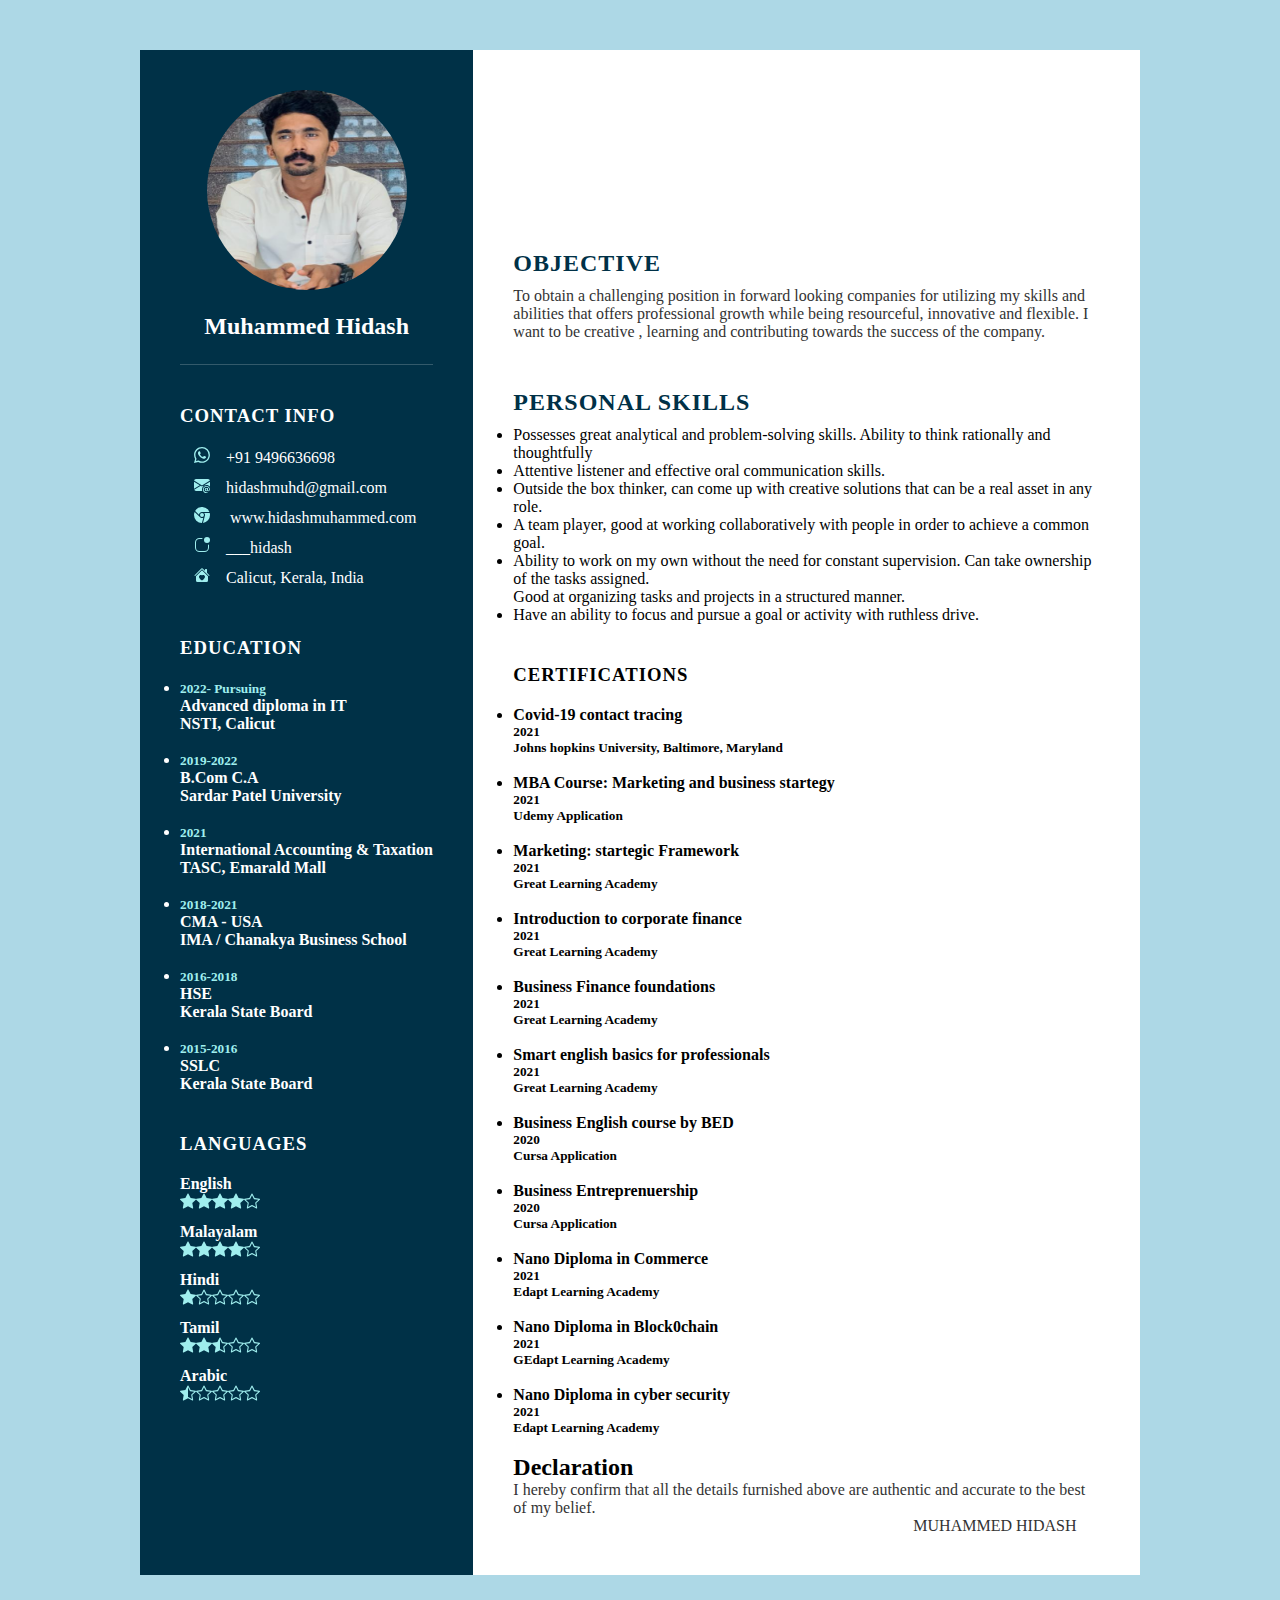
<file: index.html>
<!DOCTYPE html>
<html lang="en">
<head>
    <meta charset="UTF-8">
    <meta http-equiv="X-UA-Compatible" content="IE=edge">
    <meta name="viewport" content="width=device-width, initial-scale=1.0">
    <title>Document</title>
    <link rel="stylesheet" href="style.css">
</head>
<body>
    <div class="resume">
        <div class="left">
        <div class="profiletext">
        <div class="imgBX"> 
            <img src="hidash.jpeg" width="250px" height="300px">
        </div>
        <h2>Muhammed Hidash <br> <span></span></h2>
        </div>
        <div class="Contactinfo">
            <h3 class="title">Contact Info</h3>
            <ul>
                <li>
                    <span class="icon"></span>
                    <span class="text"><svg xmlns="http://www.w3.org/2000/svg" width="16" height="16" fill="currentColor" color="rgb(159, 238, 238)" class="bi bi-whatsapp" viewBox="0 0 16 16">
                        <path d="M13.601 2.326A7.854 7.854 0 0 0 7.994 0C3.627 0 .068 3.558.064 7.926c0 1.399.366 2.76 1.057 3.965L0 16l4.204-1.102a7.933 7.933 0 0 0 3.79.965h.004c4.368 0 7.926-3.558 7.93-7.93A7.898 7.898 0 0 0 13.6 2.326zM7.994 14.521a6.573 6.573 0 0 1-3.356-.92l-.24-.144-2.494.654.666-2.433-.156-.251a6.56 6.56 0 0 1-1.007-3.505c0-3.626 2.957-6.584 6.591-6.584a6.56 6.56 0 0 1 4.66 1.931 6.557 6.557 0 0 1 1.928 4.66c-.004 3.639-2.961 6.592-6.592 6.592zm3.615-4.934c-.197-.099-1.17-.578-1.353-.646-.182-.065-.315-.099-.445.099-.133.197-.513.646-.627.775-.114.133-.232.148-.43.05-.197-.1-.836-.308-1.592-.985-.59-.525-.985-1.175-1.103-1.372-.114-.198-.011-.304.088-.403.087-.088.197-.232.296-.346.1-.114.133-.198.198-.33.065-.134.034-.248-.015-.347-.05-.099-.445-1.076-.612-1.47-.16-.389-.323-.335-.445-.34-.114-.007-.247-.007-.38-.007a.729.729 0 0 0-.529.247c-.182.198-.691.677-.691 1.654 0 .977.71 1.916.81 2.049.098.133 1.394 2.132 3.383 2.992.47.205.84.326 1.129.418.475.152.904.129 1.246.08.38-.058 1.171-.48 1.338-.943.164-.464.164-.86.114-.943-.049-.084-.182-.133-.38-.232z"/>
                      </svg>&nbsp;&nbsp;&nbsp; +91 9496636698</span>
                </li>
                <li>
                    <span class="icon"></span>
                    <span class="text"><svg xmlns="http://www.w3.org/2000/svg" width="16" height="16" fill="currentColor" color="rgb(159, 238, 238)" class="bi bi-envelope-at-fill" viewBox="0 0 16 16">
                        <path d="M2 2A2 2 0 0 0 .05 3.555L8 8.414l7.95-4.859A2 2 0 0 0 14 2H2Zm-2 9.8V4.698l5.803 3.546L0 11.801Zm6.761-2.97-6.57 4.026A2 2 0 0 0 2 14h6.256A4.493 4.493 0 0 1 8 12.5a4.49 4.49 0 0 1 1.606-3.446l-.367-.225L8 9.586l-1.239-.757ZM16 9.671V4.697l-5.803 3.546.338.208A4.482 4.482 0 0 1 12.5 8c1.414 0 2.675.652 3.5 1.671Z"/>
                        <path d="M15.834 12.244c0 1.168-.577 2.025-1.587 2.025-.503 0-1.002-.228-1.12-.648h-.043c-.118.416-.543.643-1.015.643-.77 0-1.259-.542-1.259-1.434v-.529c0-.844.481-1.4 1.26-1.4.585 0 .87.333.953.63h.03v-.568h.905v2.19c0 .272.18.42.411.42.315 0 .639-.415.639-1.39v-.118c0-1.277-.95-2.326-2.484-2.326h-.04c-1.582 0-2.64 1.067-2.64 2.724v.157c0 1.867 1.237 2.654 2.57 2.654h.045c.507 0 .935-.07 1.18-.18v.731c-.219.1-.643.175-1.237.175h-.044C10.438 16 9 14.82 9 12.646v-.214C9 10.36 10.421 9 12.485 9h.035c2.12 0 3.314 1.43 3.314 3.034v.21Zm-4.04.21v.227c0 .586.227.8.581.8.31 0 .564-.17.564-.743v-.367c0-.516-.275-.708-.572-.708-.346 0-.573.245-.573.791Z"/>
                      </svg>&nbsp;&nbsp;&nbsp; hidashmuhd@gmail.com </span>
                </li>
                <li>
                    <span class="icon"></span>
                    <span class="text"><svg xmlns="http://www.w3.org/2000/svg" width="16" height="16" fill="currentColor" color="rgb(159, 238, 238)" class="bi bi-browser-chrome" viewBox="0 0 16 16">
                        <path fill-rule="evenodd" d="M16 8a8.001 8.001 0 0 1-7.022 7.94l1.902-7.098a2.995 2.995 0 0 0 .05-1.492A2.977 2.977 0 0 0 10.237 6h5.511A8 8 0 0 1 16 8ZM0 8a8 8 0 0 0 7.927 8l1.426-5.321a2.978 2.978 0 0 1-.723.255 2.979 2.979 0 0 1-1.743-.147 2.986 2.986 0 0 1-1.043-.7L.633 4.876A7.975 7.975 0 0 0 0 8Zm5.004-.167L1.108 3.936A8.003 8.003 0 0 1 15.418 5H8.066a2.979 2.979 0 0 0-1.252.243 2.987 2.987 0 0 0-1.81 2.59ZM8 10a2 2 0 1 0 0-4 2 2 0 0 0 0 4Z"/>
                      </svg> &nbsp;&nbsp;&nbsp; www.hidashmuhammed.com</span>
                      <li>
                        <span class="icon"></span>
                        <span class="text"><svg xmlns="http://www.w3.org/2000/svg" width="16" height="16" fill="currentColor" color="rgb(159, 238, 238)" class="bi bi-app-indicator" viewBox="0 0 16 16">
                            <path d="M5.5 2A3.5 3.5 0 0 0 2 5.5v5A3.5 3.5 0 0 0 5.5 14h5a3.5 3.5 0 0 0 3.5-3.5V8a.5.5 0 0 1 1 0v2.5a4.5 4.5 0 0 1-4.5 4.5h-5A4.5 4.5 0 0 1 1 10.5v-5A4.5 4.5 0 0 1 5.5 1H8a.5.5 0 0 1 0 1H5.5z"/>
                            <path d="M16 3a3 3 0 1 1-6 0 3 3 0 0 1 6 0z"/>
                          </svg>&nbsp;&nbsp;&nbsp; ___hidash</span>
                    </li>
                    <li>
                        <span class="icon"></span>
                        <span class="text"><svg xmlns="http://www.w3.org/2000/svg" width="16" height="16" fill="currentColor" color="rgb(159, 238, 238)" class="bi bi-house-heart-fill" viewBox="0 0 16 16">
                            <path d="M7.293 1.5a1 1 0 0 1 1.414 0L11 3.793V2.5a.5.5 0 0 1 .5-.5h1a.5.5 0 0 1 .5.5v3.293l2.354 2.353a.5.5 0 0 1-.708.707L8 2.207 1.354 8.853a.5.5 0 1 1-.708-.707L7.293 1.5Z"/>
                            <path d="m14 9.293-6-6-6 6V13.5A1.5 1.5 0 0 0 3.5 15h9a1.5 1.5 0 0 0 1.5-1.5V9.293Zm-6-.811c1.664-1.673 5.825 1.254 0 5.018-5.825-3.764-1.664-6.691 0-5.018Z"/>
                          </svg>&nbsp;&nbsp;&nbsp; Calicut, Kerala, India</span>
                    </li>
                </li>
            </ul>
        </div>


        <div class="Education">
            <h3 class="title">Education</h3>
            <ul>
                <li>
                    <h5>2022- Pursuing</h5>
                    <h4>Advanced diploma in IT</h4>
                    <h4>NSTI, Calicut</h4><br>

                </li>
                <li>
                    <h5>2019-2022</h5>
                    <h4>B.Com C.A</h4>
                    <h4>Sardar Patel University</h4><br>

                </li>
                <li>
                    <h5>2021</h5>
                    <h4>International Accounting & Taxation</h4>
                    <h4>TASC, Emarald Mall</h4><br>

                </li>
                <li>
                    <h5>2018-2021</h5>
                    <h4>CMA - USA</h4>
                    <h4>IMA / Chanakya Business School</h4><br>

                </li>
                <li>
                    <h5>2016-2018</h5>
                    <h4>HSE</h4>
                    <h4>Kerala State Board</h4><br>

                </li>
                <li>
                    <h5>2015-2016</h5>
                    <h4>SSLC</h4>
                    <h4>Kerala State Board</h4>

                </li>
            </ul>
        </div>

        <div class="language">
            <h3 class="title">Languages</h3>
            <ul>
                <li>
                    
                    <h4>English</h4>
                    <h5><svg xmlns="http://www.w3.org/2000/svg" width="16" height="16" fill="currentColor" class="bi bi-star-fill" viewBox="0 0 16 16">
                        <path d="M3.612 15.443c-.386.198-.824-.149-.746-.592l.83-4.73L.173 6.765c-.329-.314-.158-.888.283-.95l4.898-.696L7.538.792c.197-.39.73-.39.927 0l2.184 4.327 4.898.696c.441.062.612.636.282.95l-3.522 3.356.83 4.73c.078.443-.36.79-.746.592L8 13.187l-4.389 2.256z"/>
                      </svg><svg xmlns="http://www.w3.org/2000/svg" width="16" height="16" fill="currentColor" class="bi bi-star-fill" viewBox="0 0 16 16">
                        <path d="M3.612 15.443c-.386.198-.824-.149-.746-.592l.83-4.73L.173 6.765c-.329-.314-.158-.888.283-.95l4.898-.696L7.538.792c.197-.39.73-.39.927 0l2.184 4.327 4.898.696c.441.062.612.636.282.95l-3.522 3.356.83 4.73c.078.443-.36.79-.746.592L8 13.187l-4.389 2.256z"/>
                      </svg><svg xmlns="http://www.w3.org/2000/svg" width="16" height="16" fill="currentColor" class="bi bi-star-fill" viewBox="0 0 16 16">
                        <path d="M3.612 15.443c-.386.198-.824-.149-.746-.592l.83-4.73L.173 6.765c-.329-.314-.158-.888.283-.95l4.898-.696L7.538.792c.197-.39.73-.39.927 0l2.184 4.327 4.898.696c.441.062.612.636.282.95l-3.522 3.356.83 4.73c.078.443-.36.79-.746.592L8 13.187l-4.389 2.256z"/>
                      </svg><svg xmlns="http://www.w3.org/2000/svg" width="16" height="16" fill="currentColor" class="bi bi-star-fill" viewBox="0 0 16 16">
                        <path d="M3.612 15.443c-.386.198-.824-.149-.746-.592l.83-4.73L.173 6.765c-.329-.314-.158-.888.283-.95l4.898-.696L7.538.792c.197-.39.73-.39.927 0l2.184 4.327 4.898.696c.441.062.612.636.282.95l-3.522 3.356.83 4.73c.078.443-.36.79-.746.592L8 13.187l-4.389 2.256z"/>
                      </svg><svg xmlns="http://www.w3.org/2000/svg" width="16" height="16" fill="currentColor" class="bi bi-star" viewBox="0 0 16 16">
                        <path d="M2.866 14.85c-.078.444.36.791.746.593l4.39-2.256 4.389 2.256c.386.198.824-.149.746-.592l-.83-4.73 3.522-3.356c.33-.314.16-.888-.282-.95l-4.898-.696L8.465.792a.513.513 0 0 0-.927 0L5.354 5.12l-4.898.696c-.441.062-.612.636-.283.95l3.523 3.356-.83 4.73zm4.905-2.767-3.686 1.894.694-3.957a.565.565 0 0 0-.163-.505L1.71 6.745l4.052-.576a.525.525 0 0 0 .393-.288L8 2.223l1.847 3.658a.525.525 0 0 0 .393.288l4.052.575-2.906 2.77a.565.565 0 0 0-.163.506l.694 3.957-3.686-1.894a.503.503 0 0 0-.461 0z"/>
                      </svg></h5>
                     </li>
                    <li>
                        <h4>Malayalam</h4>
                        <h5><svg xmlns="http://www.w3.org/2000/svg" width="16" height="16" fill="currentColor" class="bi bi-star-fill" viewBox="0 0 16 16">
                            <path d="M3.612 15.443c-.386.198-.824-.149-.746-.592l.83-4.73L.173 6.765c-.329-.314-.158-.888.283-.95l4.898-.696L7.538.792c.197-.39.73-.39.927 0l2.184 4.327 4.898.696c.441.062.612.636.282.95l-3.522 3.356.83 4.73c.078.443-.36.79-.746.592L8 13.187l-4.389 2.256z"/>
                          </svg><svg xmlns="http://www.w3.org/2000/svg" width="16" height="16" fill="currentColor" class="bi bi-star-fill" viewBox="0 0 16 16">
                            <path d="M3.612 15.443c-.386.198-.824-.149-.746-.592l.83-4.73L.173 6.765c-.329-.314-.158-.888.283-.95l4.898-.696L7.538.792c.197-.39.73-.39.927 0l2.184 4.327 4.898.696c.441.062.612.636.282.95l-3.522 3.356.83 4.73c.078.443-.36.79-.746.592L8 13.187l-4.389 2.256z"/>
                          </svg><svg xmlns="http://www.w3.org/2000/svg" width="16" height="16" fill="currentColor" class="bi bi-star-fill" viewBox="0 0 16 16">
                            <path d="M3.612 15.443c-.386.198-.824-.149-.746-.592l.83-4.73L.173 6.765c-.329-.314-.158-.888.283-.95l4.898-.696L7.538.792c.197-.39.73-.39.927 0l2.184 4.327 4.898.696c.441.062.612.636.282.95l-3.522 3.356.83 4.73c.078.443-.36.79-.746.592L8 13.187l-4.389 2.256z"/>
                          </svg><svg xmlns="http://www.w3.org/2000/svg" width="16" height="16" fill="currentColor" class="bi bi-star-fill" viewBox="0 0 16 16">
                            <path d="M3.612 15.443c-.386.198-.824-.149-.746-.592l.83-4.73L.173 6.765c-.329-.314-.158-.888.283-.95l4.898-.696L7.538.792c.197-.39.73-.39.927 0l2.184 4.327 4.898.696c.441.062.612.636.282.95l-3.522 3.356.83 4.73c.078.443-.36.79-.746.592L8 13.187l-4.389 2.256z"/>
                          </svg><svg xmlns="http://www.w3.org/2000/svg" width="16" height="16" fill="currentColor" class="bi bi-star" viewBox="0 0 16 16">
                            <path d="M2.866 14.85c-.078.444.36.791.746.593l4.39-2.256 4.389 2.256c.386.198.824-.149.746-.592l-.83-4.73 3.522-3.356c.33-.314.16-.888-.282-.95l-4.898-.696L8.465.792a.513.513 0 0 0-.927 0L5.354 5.12l-4.898.696c-.441.062-.612.636-.283.95l3.523 3.356-.83 4.73zm4.905-2.767-3.686 1.894.694-3.957a.565.565 0 0 0-.163-.505L1.71 6.745l4.052-.576a.525.525 0 0 0 .393-.288L8 2.223l1.847 3.658a.525.525 0 0 0 .393.288l4.052.575-2.906 2.77a.565.565 0 0 0-.163.506l.694 3.957-3.686-1.894a.503.503 0 0 0-.461 0z"/>
                          </svg></h5>
                        </li>
                        <li>
                            <h4>Hindi</h4>
                    <h5><svg xmlns="http://www.w3.org/2000/svg" width="16" height="16" fill="currentColor" class="bi bi-star-fill" viewBox="0 0 16 16">
                        <path d="M3.612 15.443c-.386.198-.824-.149-.746-.592l.83-4.73L.173 6.765c-.329-.314-.158-.888.283-.95l4.898-.696L7.538.792c.197-.39.73-.39.927 0l2.184 4.327 4.898.696c.441.062.612.636.282.95l-3.522 3.356.83 4.73c.078.443-.36.79-.746.592L8 13.187l-4.389 2.256z"/>
                      </svg><svg xmlns="http://www.w3.org/2000/svg" width="16" height="16" fill="currentColor" class="bi bi-star" viewBox="0 0 16 16">
                        <path d="M2.866 14.85c-.078.444.36.791.746.593l4.39-2.256 4.389 2.256c.386.198.824-.149.746-.592l-.83-4.73 3.522-3.356c.33-.314.16-.888-.282-.95l-4.898-.696L8.465.792a.513.513 0 0 0-.927 0L5.354 5.12l-4.898.696c-.441.062-.612.636-.283.95l3.523 3.356-.83 4.73zm4.905-2.767-3.686 1.894.694-3.957a.565.565 0 0 0-.163-.505L1.71 6.745l4.052-.576a.525.525 0 0 0 .393-.288L8 2.223l1.847 3.658a.525.525 0 0 0 .393.288l4.052.575-2.906 2.77a.565.565 0 0 0-.163.506l.694 3.957-3.686-1.894a.503.503 0 0 0-.461 0z"/>
                      </svg><svg xmlns="http://www.w3.org/2000/svg" width="16" height="16" fill="currentColor" class="bi bi-star" viewBox="0 0 16 16">
                        <path d="M2.866 14.85c-.078.444.36.791.746.593l4.39-2.256 4.389 2.256c.386.198.824-.149.746-.592l-.83-4.73 3.522-3.356c.33-.314.16-.888-.282-.95l-4.898-.696L8.465.792a.513.513 0 0 0-.927 0L5.354 5.12l-4.898.696c-.441.062-.612.636-.283.95l3.523 3.356-.83 4.73zm4.905-2.767-3.686 1.894.694-3.957a.565.565 0 0 0-.163-.505L1.71 6.745l4.052-.576a.525.525 0 0 0 .393-.288L8 2.223l1.847 3.658a.525.525 0 0 0 .393.288l4.052.575-2.906 2.77a.565.565 0 0 0-.163.506l.694 3.957-3.686-1.894a.503.503 0 0 0-.461 0z"/>
                      </svg><svg xmlns="http://www.w3.org/2000/svg" width="16" height="16" fill="currentColor" class="bi bi-star" viewBox="0 0 16 16">
                        <path d="M2.866 14.85c-.078.444.36.791.746.593l4.39-2.256 4.389 2.256c.386.198.824-.149.746-.592l-.83-4.73 3.522-3.356c.33-.314.16-.888-.282-.95l-4.898-.696L8.465.792a.513.513 0 0 0-.927 0L5.354 5.12l-4.898.696c-.441.062-.612.636-.283.95l3.523 3.356-.83 4.73zm4.905-2.767-3.686 1.894.694-3.957a.565.565 0 0 0-.163-.505L1.71 6.745l4.052-.576a.525.525 0 0 0 .393-.288L8 2.223l1.847 3.658a.525.525 0 0 0 .393.288l4.052.575-2.906 2.77a.565.565 0 0 0-.163.506l.694 3.957-3.686-1.894a.503.503 0 0 0-.461 0z"/>
                      </svg><svg xmlns="http://www.w3.org/2000/svg" width="16" height="16" fill="currentColor" class="bi bi-star" viewBox="0 0 16 16">
                        <path d="M2.866 14.85c-.078.444.36.791.746.593l4.39-2.256 4.389 2.256c.386.198.824-.149.746-.592l-.83-4.73 3.522-3.356c.33-.314.16-.888-.282-.95l-4.898-.696L8.465.792a.513.513 0 0 0-.927 0L5.354 5.12l-4.898.696c-.441.062-.612.636-.283.95l3.523 3.356-.83 4.73zm4.905-2.767-3.686 1.894.694-3.957a.565.565 0 0 0-.163-.505L1.71 6.745l4.052-.576a.525.525 0 0 0 .393-.288L8 2.223l1.847 3.658a.525.525 0 0 0 .393.288l4.052.575-2.906 2.77a.565.565 0 0 0-.163.506l.694 3.957-3.686-1.894a.503.503 0 0 0-.461 0z"/>
                      </svg></h5>
                            </li>
                            <li>
                                <h4>Tamil</h4>
                    <h5><svg xmlns="http://www.w3.org/2000/svg" width="16" height="16" fill="currentColor" class="bi bi-star-fill" viewBox="0 0 16 16">
                        <path d="M3.612 15.443c-.386.198-.824-.149-.746-.592l.83-4.73L.173 6.765c-.329-.314-.158-.888.283-.95l4.898-.696L7.538.792c.197-.39.73-.39.927 0l2.184 4.327 4.898.696c.441.062.612.636.282.95l-3.522 3.356.83 4.73c.078.443-.36.79-.746.592L8 13.187l-4.389 2.256z"/>
                      </svg><svg xmlns="http://www.w3.org/2000/svg" width="16" height="16" fill="currentColor" class="bi bi-star-fill" viewBox="0 0 16 16">
                        <path d="M3.612 15.443c-.386.198-.824-.149-.746-.592l.83-4.73L.173 6.765c-.329-.314-.158-.888.283-.95l4.898-.696L7.538.792c.197-.39.73-.39.927 0l2.184 4.327 4.898.696c.441.062.612.636.282.95l-3.522 3.356.83 4.73c.078.443-.36.79-.746.592L8 13.187l-4.389 2.256z"/>
                      </svg><svg xmlns="http://www.w3.org/2000/svg" width="16" height="16" fill="currentColor" class="bi bi-star-half" viewBox="0 0 16 16">
                        <path d="M5.354 5.119 7.538.792A.516.516 0 0 1 8 .5c.183 0 .366.097.465.292l2.184 4.327 4.898.696A.537.537 0 0 1 16 6.32a.548.548 0 0 1-.17.445l-3.523 3.356.83 4.73c.078.443-.36.79-.746.592L8 13.187l-4.389 2.256a.52.52 0 0 1-.146.05c-.342.06-.668-.254-.6-.642l.83-4.73L.173 6.765a.55.55 0 0 1-.172-.403.58.58 0 0 1 .085-.302.513.513 0 0 1 .37-.245l4.898-.696zM8 12.027a.5.5 0 0 1 .232.056l3.686 1.894-.694-3.957a.565.565 0 0 1 .162-.505l2.907-2.77-4.052-.576a.525.525 0 0 1-.393-.288L8.001 2.223 8 2.226v9.8z"/>
                      </svg><svg xmlns="http://www.w3.org/2000/svg" width="16" height="16" fill="currentColor" class="bi bi-star" viewBox="0 0 16 16">
                        <path d="M2.866 14.85c-.078.444.36.791.746.593l4.39-2.256 4.389 2.256c.386.198.824-.149.746-.592l-.83-4.73 3.522-3.356c.33-.314.16-.888-.282-.95l-4.898-.696L8.465.792a.513.513 0 0 0-.927 0L5.354 5.12l-4.898.696c-.441.062-.612.636-.283.95l3.523 3.356-.83 4.73zm4.905-2.767-3.686 1.894.694-3.957a.565.565 0 0 0-.163-.505L1.71 6.745l4.052-.576a.525.525 0 0 0 .393-.288L8 2.223l1.847 3.658a.525.525 0 0 0 .393.288l4.052.575-2.906 2.77a.565.565 0 0 0-.163.506l.694 3.957-3.686-1.894a.503.503 0 0 0-.461 0z"/>
                      </svg><svg xmlns="http://www.w3.org/2000/svg" width="16" height="16" fill="currentColor" class="bi bi-star" viewBox="0 0 16 16">
                        <path d="M2.866 14.85c-.078.444.36.791.746.593l4.39-2.256 4.389 2.256c.386.198.824-.149.746-.592l-.83-4.73 3.522-3.356c.33-.314.16-.888-.282-.95l-4.898-.696L8.465.792a.513.513 0 0 0-.927 0L5.354 5.12l-4.898.696c-.441.062-.612.636-.283.95l3.523 3.356-.83 4.73zm4.905-2.767-3.686 1.894.694-3.957a.565.565 0 0 0-.163-.505L1.71 6.745l4.052-.576a.525.525 0 0 0 .393-.288L8 2.223l1.847 3.658a.525.525 0 0 0 .393.288l4.052.575-2.906 2.77a.565.565 0 0 0-.163.506l.694 3.957-3.686-1.894a.503.503 0 0 0-.461 0z"/>
                      </svg></h5>
                                </li>
                                <li>
                                    <h4>Arabic</h4>
                    <h5><svg xmlns="http://www.w3.org/2000/svg" width="16" height="16" fill="currentColor" class="bi bi-star-half" viewBox="0 0 16 16">
                        <path d="M5.354 5.119 7.538.792A.516.516 0 0 1 8 .5c.183 0 .366.097.465.292l2.184 4.327 4.898.696A.537.537 0 0 1 16 6.32a.548.548 0 0 1-.17.445l-3.523 3.356.83 4.73c.078.443-.36.79-.746.592L8 13.187l-4.389 2.256a.52.52 0 0 1-.146.05c-.342.06-.668-.254-.6-.642l.83-4.73L.173 6.765a.55.55 0 0 1-.172-.403.58.58 0 0 1 .085-.302.513.513 0 0 1 .37-.245l4.898-.696zM8 12.027a.5.5 0 0 1 .232.056l3.686 1.894-.694-3.957a.565.565 0 0 1 .162-.505l2.907-2.77-4.052-.576a.525.525 0 0 1-.393-.288L8.001 2.223 8 2.226v9.8z"/>
                      </svg><svg xmlns="http://www.w3.org/2000/svg" width="16" height="16" fill="currentColor" class="bi bi-star" viewBox="0 0 16 16">
                        <path d="M2.866 14.85c-.078.444.36.791.746.593l4.39-2.256 4.389 2.256c.386.198.824-.149.746-.592l-.83-4.73 3.522-3.356c.33-.314.16-.888-.282-.95l-4.898-.696L8.465.792a.513.513 0 0 0-.927 0L5.354 5.12l-4.898.696c-.441.062-.612.636-.283.95l3.523 3.356-.83 4.73zm4.905-2.767-3.686 1.894.694-3.957a.565.565 0 0 0-.163-.505L1.71 6.745l4.052-.576a.525.525 0 0 0 .393-.288L8 2.223l1.847 3.658a.525.525 0 0 0 .393.288l4.052.575-2.906 2.77a.565.565 0 0 0-.163.506l.694 3.957-3.686-1.894a.503.503 0 0 0-.461 0z"/>
                      </svg><svg xmlns="http://www.w3.org/2000/svg" width="16" height="16" fill="currentColor" class="bi bi-star" viewBox="0 0 16 16">
                        <path d="M2.866 14.85c-.078.444.36.791.746.593l4.39-2.256 4.389 2.256c.386.198.824-.149.746-.592l-.83-4.73 3.522-3.356c.33-.314.16-.888-.282-.95l-4.898-.696L8.465.792a.513.513 0 0 0-.927 0L5.354 5.12l-4.898.696c-.441.062-.612.636-.283.95l3.523 3.356-.83 4.73zm4.905-2.767-3.686 1.894.694-3.957a.565.565 0 0 0-.163-.505L1.71 6.745l4.052-.576a.525.525 0 0 0 .393-.288L8 2.223l1.847 3.658a.525.525 0 0 0 .393.288l4.052.575-2.906 2.77a.565.565 0 0 0-.163.506l.694 3.957-3.686-1.894a.503.503 0 0 0-.461 0z"/>
                      </svg><svg xmlns="http://www.w3.org/2000/svg" width="16" height="16" fill="currentColor" class="bi bi-star" viewBox="0 0 16 16">
                        <path d="M2.866 14.85c-.078.444.36.791.746.593l4.39-2.256 4.389 2.256c.386.198.824-.149.746-.592l-.83-4.73 3.522-3.356c.33-.314.16-.888-.282-.95l-4.898-.696L8.465.792a.513.513 0 0 0-.927 0L5.354 5.12l-4.898.696c-.441.062-.612.636-.283.95l3.523 3.356-.83 4.73zm4.905-2.767-3.686 1.894.694-3.957a.565.565 0 0 0-.163-.505L1.71 6.745l4.052-.576a.525.525 0 0 0 .393-.288L8 2.223l1.847 3.658a.525.525 0 0 0 .393.288l4.052.575-2.906 2.77a.565.565 0 0 0-.163.506l.694 3.957-3.686-1.894a.503.503 0 0 0-.461 0z"/>
                      </svg><svg xmlns="http://www.w3.org/2000/svg" width="16" height="16" fill="currentColor" class="bi bi-star" viewBox="0 0 16 16">
                        <path d="M2.866 14.85c-.078.444.36.791.746.593l4.39-2.256 4.389 2.256c.386.198.824-.149.746-.592l-.83-4.73 3.522-3.356c.33-.314.16-.888-.282-.95l-4.898-.696L8.465.792a.513.513 0 0 0-.927 0L5.354 5.12l-4.898.696c-.441.062-.612.636-.283.95l3.523 3.356-.83 4.73zm4.905-2.767-3.686 1.894.694-3.957a.565.565 0 0 0-.163-.505L1.71 6.745l4.052-.576a.525.525 0 0 0 .393-.288L8 2.223l1.847 3.658a.525.525 0 0 0 .393.288l4.052.575-2.906 2.77a.565.565 0 0 0-.163.506l.694 3.957-3.686-1.894a.503.503 0 0 0-.461 0z"/>
                      </svg></h5>
                                    </li>
                
            </ul>
        </div></div>
        <div class="right">
            <DIV class="About"><br><br><br><br><br><br><br><br><br><br>
                <h2 class="Title2">Objective</h2>
                <p>To obtain a challenging position in forward looking companies for 
                    utilizing my skills and abilities that offers professional growth while 
                    being resourceful, innovative and flexible. I want to be creative , 
                    learning and contributing towards the success of the company.
                    </p>
            </DIV>

            <DIV class="skills"><br><br><br><br><br><br><br><br><br><br><br>
              <h2 class="Title2">Personal Skills</h2>
              <ul>
                <li>
                  Possesses great analytical and problem-solving skills. Ability to 
think rationally and thoughtfully
                </li>
                <li> Attentive listener and effective oral communication skills.</li>
                <li>Outside the box thinker, can come up with creative solutions that 
                  can be a real asset in any role.
                  </li>
                  <li> A team player, good at working collaboratively with people in order 
                    to achieve a common goal.
                    </li>
                    <li>Ability to work on my own without the need for constant 
                      supervision. Can take ownership of the tasks assigned.
                      </li>Good at organizing tasks and projects in a structured manner.</li>
                      <li> Have an ability to focus and pursue a goal or activity with ruthless 
                        drive.
                        </li>
              </ul>
              <div class="course">
                <h3 class="title3">Certifications</h3>
                <ul>
                    <li>
                        <h4>Covid-19 contact tracing</h4>
                        <h5>2021</h5>
                        <h5>Johns hopkins University, Baltimore, Maryland</h5><br>
    
                    </li>
                    <li>
                      <h4>MBA Course: Marketing and business startegy</h4>
                      <h5>2021</h5>
                      <h5>Udemy Application</h5><br>
  
                  </li><li>
                    <h4>Marketing: startegic Framework</h4>
                    <h5>2021</h5>
                    <h5>Great Learning Academy</h5><br>

                </li><li>
                  <h4>Introduction to corporate finance</h4>
                  <h5>2021</h5>
                  <h5>Great Learning Academy</h5><br>

              </li><li>
                <h4>Business Finance foundations</h4>
                <h5>2021</h5>
                <h5>Great Learning Academy</h5><br>

            </li><li>
              <h4>Smart english basics for professionals</h4>
              <h5>2021</h5>
              <h5>Great Learning Academy</h5><br>

          </li><li>
            <h4>Business English course by BED</h4>
            <h5>2020</h5>
            <h5>Cursa Application</h5><br>

        </li><li>
          <h4>Business Entreprenuership</h4>
          <h5>2020</h5>
          <h5>Cursa Application</h5><br>

      </li><li>
        <h4>Nano Diploma in Commerce</h4>
        <h5>2021</h5>
        <h5>Edapt Learning Academy</h5><br>

    </li><li>
      <h4>Nano Diploma in Block0chain</h4>
      <h5>2021</h5>
      <h5>GEdapt Learning Academy</h5><br>

  </li><li>
    <h4>Nano Diploma in cyber security</h4>
    <h5>2021</h5>
    <h5>Edapt Learning Academy</h5><br>

</li>
            
                </ul>
</div>

            <DIV class="declaration">
                <h2 class="Title4">Declaration</h2>
                <p>I hereby confirm that all the details furnished above are authentic and 
                  accurate to the best of my belief. <br>&nbsp;&nbsp;&nbsp;&nbsp;&nbsp;&nbsp;&nbsp;&nbsp;&nbsp;&nbsp;&nbsp;&nbsp;&nbsp;&nbsp;&nbsp;&nbsp;
                  &nbsp;&nbsp;&nbsp;&nbsp;&nbsp;&nbsp;&nbsp;&nbsp;&nbsp;&nbsp;&nbsp;&nbsp;&nbsp;&nbsp;&nbsp;&nbsp;&nbsp;&nbsp;&nbsp;&nbsp;&nbsp;&nbsp;&nbsp;&nbsp;&nbsp;&nbsp;&nbsp;
                  &nbsp;&nbsp;&nbsp;&nbsp;&nbsp;&nbsp;&nbsp;&nbsp;&nbsp;&nbsp;&nbsp;&nbsp;&nbsp;&nbsp;&nbsp;
                  &nbsp;&nbsp;&nbsp;&nbsp;&nbsp;&nbsp;&nbsp;&nbsp;&nbsp;&nbsp;&nbsp;&nbsp;&nbsp;&nbsp;&nbsp;
                  &nbsp;&nbsp;&nbsp;&nbsp;&nbsp;&nbsp;&nbsp;&nbsp;&nbsp;&nbsp;&nbsp;&nbsp;&nbsp;&nbsp;
                  &nbsp;&nbsp;&nbsp;&nbsp;&nbsp;&nbsp;&nbsp; MUHAMMED HIDASH
                    </p>
            </DIV>
    
</body>
</html>
</file>
<file: style.css>
*{
    margin: 0;padding: 0;box-sizing: border-box;
}
body
{background: lightblue; display: flex;justify-content: center;align-items: center;min-height: 100vh;

}
.resume{
    position: relative;width: 100%;max-width: 1000px;min-height: 1000px;background: white;
    margin: 50px; display: grid;
    grid-template-columns: 1fr 2fr;box-shadow: 0 35px 55px rgba(red, green, blue, alpha)(0,0,0,0.1);
}
.resume .left
{position: relative;
background: #003147;
padding: 40px;
}

.profiletext
{position: relative;display: flex; flex-direction: column; align-items: center; padding-bottom: 20px;
    border-bottom: 1px solid rgba(255,255,255,0.2);

}
.profiletext .imgBX
{
    position: relative;width: 200px;height: 200px;border-radius: 50%;overflow: hidden;
}
.profiletext .imgBX img
{position: absolute;top: 0;left: 0;width: 100%;height: 100%;object-fit: fill;
}
.profiletext h2
{
    color: white;font-size: 1.5em;margin-top: 20px;text-align: center;font-weight: 600;line-height: 1.4em;
}
.profiletext h2 span
{
    font-size: 0.8em;font-weight: 300;
}
.Contactinfo
{
    padding-top: 40px;
}
.title
{
    color: white;text-transform: uppercase;font-weight: 600;letter-spacing: 1px;margin-bottom: 20px;
}
.Contactinfo ul
{
    position: relative;
}
.Contactinfo ul li
{position: relative;
list-style: none;margin: 10px 0;cursor: pointer;
}
.Contactinfo ul li .icon
{
    display: inline-block;width: 10px;font-size: 18px;color:white; 
}
.Contactinfo ul li span
{
    color: white;font-weight: 300;
}



.Education
{
    padding-top: 40px;
}
.title
{
    color: white;text-transform: uppercase;font-weight: 600;letter-spacing: 1px;margin-bottom: 20px;
}
.Education ul
{
    position: relative;
}
.Education ul li

.Education ul li .icon
{
    display: inline-block;width: 10px;font-size: 18px;color:white; 
}
.Education ul li 
{
    color: white;font-weight: 300;
}
.Education h5
{color: rgb(159, 238, 238);}



.language
{
    padding-top: 40px;
}
.title
{
    color: white;text-transform: uppercase;font-weight: 600;letter-spacing: 1px;margin-bottom: 20px;
}
.language ul
{
    position: relative;
}
.language ul li
{ position: relative;
list-style: none;margin: 10px 0;cursor: pointer;
}

.language ul li .icon
{
    display: inline-block;width: 10px;font-size: 18px;color:white; 
}

.language ul li 
{
    color: white;font-weight: 300;
}
.language h5
{color: rgb(159, 238, 238);}





.resume .right
{position: relative;
background: white;
padding: 40px;
}
.About {
   margin-bottom: 50px;margin-top: 180px;
}
.About:last-child {
    margin-bottom: 0;
}
.Title2
{
    color: #003147;text-transform:uppercase;letter-spacing: 1px;margin-bottom: 10px;margin-top: -200px;
}
p{
    color: #333;
}
.course
{
    padding-top: 40px;
}
.title3
{
    color: black;text-transform: uppercase;font-weight: 600;letter-spacing: 1px;margin-bottom: 20px;
}
.course ul
{
    position: relative;
}
.course ul li

.course ul li .icon
{
    display: inline-block;width: 10px;font-size: 18px;color:black; 
}
.course ul li 
{
    color: black;font-weight: 300;
}
.course h5
{color: black;}
</file>
